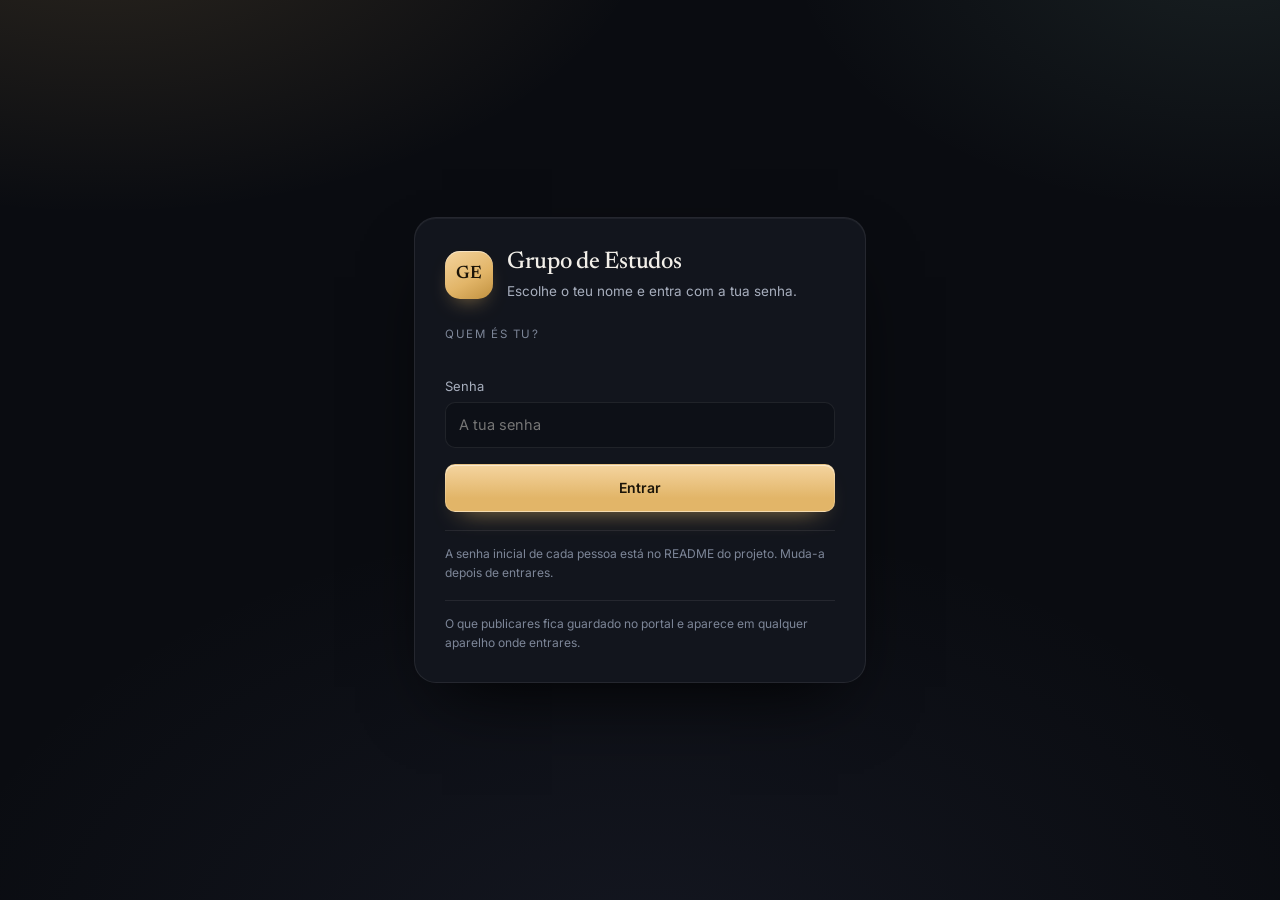
<file: index.html>
<!DOCTYPE html>
<html lang="pt-PT">
<head>
  <meta charset="utf-8">
  <meta name="viewport" content="width=device-width, initial-scale=1">
  <meta name="theme-color" content="#0a0c11">
  <meta name="description" content="Portal do grupo de estudos: livros, projetos e informações partilhadas.">
  <title>Grupo de Estudos — Portal</title>
  <link rel="preconnect" href="https://fonts.googleapis.com">
  <link rel="preconnect" href="https://fonts.gstatic.com" crossorigin>
  <link rel="stylesheet" href="https://fonts.googleapis.com/css2?family=Inter:wght@400;500;600&family=Newsreader:opsz,wght@6..72,400;6..72,500;6..72,600&display=swap">
  <link rel="stylesheet" href="style.css?v=5">
</head>
<body>

  <!-- ===== Ecrã de entrada (senha) ===== -->
  <main id="ecra-login" class="login">
    <form id="form-login" class="cartao-login" autocomplete="on">
      <div class="marca-login">
        <span class="logo" aria-hidden="true">GE</span>
        <div>
          <h1>Grupo de Estudos</h1>
          <p class="sub">Escolhe o teu nome e entra com a tua senha.</p>
        </div>
      </div>

      <p class="rotulo">Quem és tu?</p>
      <div id="escolher-membro" class="escolher-membro" role="radiogroup" aria-label="Escolher membro"></div>

      <label class="campo">
        <span>Senha</span>
        <input id="senha-login" name="senha" type="password" required autocomplete="current-password"
               placeholder="A tua senha">
      </label>

      <button class="botao primario largo" type="submit" id="btn-entrar">Entrar</button>
      <p id="erro-login" class="erro" role="alert" hidden></p>
      <p class="dica">A senha inicial de cada pessoa está no README do projeto. Muda-a depois de entrares.</p>
      <p class="dica">O que publicares fica guardado no portal e aparece em qualquer aparelho onde entrares.</p>
    </form>
  </main>

  <!-- ===== Aplicação ===== -->
  <div id="ecra-app" hidden>
    <header class="topo">
      <div class="marca">
        <span class="logo" aria-hidden="true">GE</span>
        <div class="marca-texto">
          <strong>Grupo de Estudos</strong>
          <small id="marca-sub">portal do grupo</small>
        </div>
      </div>

      <nav id="abas" class="abas" role="tablist" aria-label="Secções do portal"></nav>

      <div class="utilizador">
        <div class="utilizador-info">
          <span id="utilizador-nome"></span>
          <span id="utilizador-papel" class="etiqueta"></span>
        </div>
        <a class="botao fantasma" href="ficheiros.html">Ficheiros</a>
        <button id="btn-senha" class="botao fantasma" type="button">Senha</button>
        <button id="btn-sair" class="botao fantasma" type="button">Sair</button>
      </div>
    </header>

    <main class="conteudo">
      <div id="conteudo" role="tabpanel"></div>
    </main>
  </div>

  <!-- ===== Modal ===== -->
  <div id="fundo-modal" class="fundo-modal" hidden>
    <div class="modal" role="dialog" aria-modal="true" aria-labelledby="modal-titulo">
      <div class="modal-topo">
        <h2 id="modal-titulo"></h2>
        <button id="btn-fechar-modal" class="botao fantasma" type="button" aria-label="Fechar">✕</button>
      </div>
      <form id="form-modal" class="modal-corpo"></form>
    </div>
  </div>

  <div id="aviso" class="aviso" role="status" hidden></div>

  <script src="api-http.js?v=4"></script>
  <script src="app.js?v=5"></script>
</body>
</html>
</file>
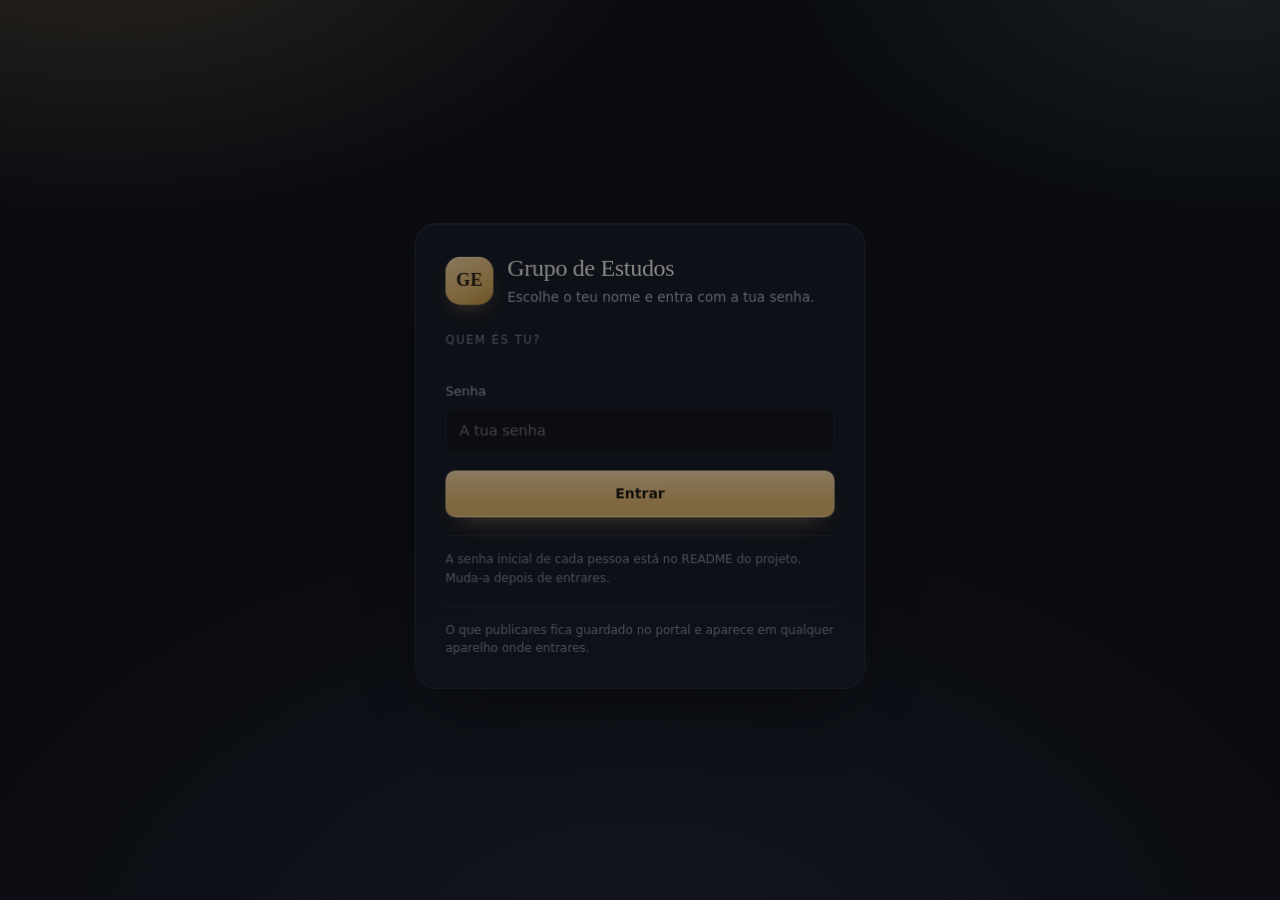
<file: ficheiros.html>
<!DOCTYPE html>
<html lang="pt-PT">
<head>
  <meta charset="utf-8">
  <meta name="viewport" content="width=device-width, initial-scale=1">
  <meta name="theme-color" content="#0a0c11">
  <meta name="description" content="Ficheiros partilhados do grupo de estudos.">
  <title>Ficheiros — Grupo de Estudos</title>
  <link rel="preconnect" href="https://fonts.googleapis.com">
  <link rel="preconnect" href="https://fonts.gstatic.com" crossorigin>
  <link rel="stylesheet" href="https://fonts.googleapis.com/css2?family=Inter:wght@400;500;600&family=Newsreader:opsz,wght@6..72,400;6..72,500;6..72,600&display=swap">
  <link rel="stylesheet" href="style.css?v=5">
  <link rel="stylesheet" href="ficheiros.css?v=1">
</head>
<body>

  <div id="ecra-app" hidden>
    <header class="topo">
      <div class="marca">
        <span class="logo" aria-hidden="true">GE</span>
        <div class="marca-texto">
          <strong>Grupo de Estudos</strong>
          <small>ficheiros do grupo</small>
        </div>
      </div>

      <nav class="abas" aria-label="Secções do portal">
        <a class="aba" href="index.html">Portal</a>
        <a class="aba" href="ficheiros.html" aria-current="page">Ficheiros</a>
      </nav>

      <div class="utilizador">
        <div class="utilizador-info">
          <span id="utilizador-nome"></span>
          <span id="utilizador-papel" class="etiqueta"></span>
        </div>
        <a id="btn-portal" class="botao fantasma" href="index.html">Voltar ao portal</a>
      </div>
    </header>

    <main class="conteudo">
      <div id="conteudo" role="main"></div>
    </main>
  </div>

  <div id="aviso" class="aviso" role="status" hidden></div>

  <script src="api-http.js?v=4"></script>
  <script src="api-ficheiros.js?v=1"></script>
  <script src="ficheiros.js?v=2"></script>
</body>
</html>
</file>
<file: style.css>
/* ============================================================
   Portal do Grupo de Estudos — sistema visual
   tokens · base · componentes · movimento
   ============================================================ */

:root {
  color-scheme: dark;

  /* Fundos */
  --fundo: #0a0c11;
  --fundo-2: #0d1017;
  --superficie: #12151d;
  --superficie-2: #171b25;
  --superficie-3: #1e2330;
  --superficie-4: #262c3b;

  /* Traços */
  --borda: rgba(255, 255, 255, 0.08);
  --borda-forte: rgba(255, 255, 255, 0.17);

  /* Texto */
  --texto: #f2efe9;
  --texto-suave: #a7aebd;
  --texto-fraco: #7d8698;

  /* Marca */
  --acento: #e2b568;
  --acento-claro: #f4d49f;
  --acento-tinta: #1b1408;
  --acento-veu: rgba(226, 181, 104, 0.15);

  /* Estados */
  --ok: #74d3a1;
  --ok-texto: #a6e7c4;
  --atencao: #f0c05a;
  --atencao-texto: #f8da93;
  --info-texto: #b6d2f9;
  --perigo: #f1897a;
  --perigo-texto: #f9b0a4;

  /* Forma */
  --raio: 16px;
  --raio-controlo: 10px;
  --sombra: 0 20px 44px -20px rgba(0, 0, 0, 0.85);
  --sombra-forte: 0 32px 72px -28px rgba(0, 0, 0, 0.95);

  /* Tipografia */
  --fonte-texto: "Inter", "Segoe UI", system-ui, -apple-system, "Helvetica Neue", Arial, sans-serif;
  --fonte-titulo: "Newsreader", "Iowan Old Style", Georgia, Cambria, "Times New Roman", serif;

  /* Movimento */
  --t-1: 140ms;
  --t-2: 200ms;
  --t-3: 340ms;
  --ease-out: cubic-bezier(0.23, 1, 0.32, 1);

  /* Quanto é que as entradas se deslocam. O modo de movimento reduzido
     repõe estes dois valores a zero, e as animações ficam só com o esbatimento. */
  --deslocar: 12px;
  --encolher: 0.995;
}

* { box-sizing: border-box; }

[hidden] { display: none !important; }

html, body { margin: 0; min-height: 100%; }

/* Os alvos com âncora e o foco não podem ficar debaixo da barra fixa. */
html { scroll-padding-top: 88px; }

body {
  font-family: var(--fonte-texto);
  font-size: 15px;
  background:
    radial-gradient(900px 520px at 8% -12%, rgba(226, 181, 104, 0.16), transparent 62%),
    radial-gradient(760px 460px at 96% -6%, rgba(147, 201, 179, 0.10), transparent 58%),
    radial-gradient(1100px 700px at 50% 108%, rgba(120, 130, 190, 0.09), transparent 65%),
    var(--fundo);
  background-attachment: fixed;
  color: var(--texto);
  line-height: 1.55;
  -webkit-font-smoothing: antialiased;
  -moz-osx-font-smoothing: grayscale;
}

h1, h2, h3, h4 {
  margin: 0;
  font-family: var(--fonte-titulo);
  font-weight: 500;
  line-height: 1.18;
  letter-spacing: -0.012em;
  text-wrap: balance;
}

p { margin: 0; text-wrap: pretty; }

::selection { background: rgba(226, 181, 104, 0.3); color: #fff; }

:where(button, a, input, select, textarea, [tabindex]):focus-visible {
  outline: 2px solid var(--acento);
  outline-offset: 2px;
}

/* ================= Ecrã de entrada ================= */

.login {
  min-height: 100dvh;
  display: flex;
  align-items: center;
  justify-content: center;
  padding: 32px 18px;
}

.cartao-login {
  width: 100%;
  max-width: 452px;
  background: var(--superficie);
  border: 1px solid var(--borda);
  border-radius: 22px;
  padding: 30px;
  box-shadow: var(--sombra-forte), inset 0 1px 0 rgba(255, 255, 255, 0.05);
  animation: entra-cartao var(--t-3) var(--ease-out) both;
}

.marca-login {
  display: flex;
  gap: 14px;
  align-items: center;
  margin-bottom: 24px;
}

.logo {
  display: grid;
  place-items: center;
  width: 48px;
  height: 48px;
  flex: 0 0 auto;
  border-radius: 15px;
  background: linear-gradient(150deg, var(--acento-claro), var(--acento) 58%, #c1913f);
  color: var(--acento-tinta);
  font-family: var(--fonte-titulo);
  font-size: 18px;
  font-weight: 600;
  letter-spacing: 0.02em;
  box-shadow: inset 0 1px 0 rgba(255, 255, 255, 0.45), 0 10px 22px -12px rgba(226, 181, 104, 0.8);
}

.marca-login h1 { font-size: 24px; }

.sub {
  color: var(--texto-suave);
  font-size: 13.5px;
  margin-top: 5px;
}

.rotulo {
  font-size: 11.5px;
  text-transform: uppercase;
  letter-spacing: 0.14em;
  color: var(--texto-fraco);
  margin-bottom: 10px;
}

.escolher-membro {
  display: flex;
  flex-wrap: wrap;
  gap: 8px;
  margin-bottom: 22px;
}

.pessoa-opcao {
  border: 1px solid var(--borda);
  background: var(--superficie-2);
  color: var(--texto);
  border-radius: 999px;
  padding: 8px 15px;
  font: inherit;
  font-size: 14px;
  cursor: pointer;
  display: inline-flex;
  align-items: center;
  gap: 8px;
  transition:
    border-color var(--t-1) var(--ease-out),
    background var(--t-1) var(--ease-out),
    transform var(--t-1) var(--ease-out);
  animation: entra-pill var(--t-2) var(--ease-out) both;
}

.pessoa-opcao:active { transform: scale(0.96); }

.pessoa-opcao[aria-checked="true"] {
  background: var(--acento-veu);
  border-color: rgba(226, 181, 104, 0.6);
  color: #fff;
  box-shadow: inset 0 1px 0 rgba(255, 255, 255, 0.06);
}

.pessoa-opcao:nth-child(2) { animation-delay: 30ms; }
.pessoa-opcao:nth-child(3) { animation-delay: 60ms; }
.pessoa-opcao:nth-child(4) { animation-delay: 90ms; }
.pessoa-opcao:nth-child(5) { animation-delay: 120ms; }
.pessoa-opcao:nth-child(6) { animation-delay: 150ms; }
.pessoa-opcao:nth-child(n + 7) { animation-delay: 180ms; }

.ponto {
  width: 8px;
  height: 8px;
  border-radius: 50%;
  display: inline-block;
  background: var(--acento);
  flex: 0 0 auto;
  box-shadow: 0 0 0 3px rgba(255, 255, 255, 0.05);
}

.campo { display: block; margin-bottom: 16px; }

.campo > span {
  display: block;
  font-size: 13px;
  color: var(--texto-suave);
  margin-bottom: 6px;
}

input, select, textarea {
  width: 100%;
  font: inherit;
  font-size: 14.5px;
  color: var(--texto);
  background: var(--fundo-2);
  border: 1px solid var(--borda);
  border-radius: var(--raio-controlo);
  padding: 11px 13px;
  outline: none;
  transition:
    border-color var(--t-1) var(--ease-out),
    box-shadow var(--t-1) var(--ease-out),
    background var(--t-1) var(--ease-out);
}

textarea { resize: vertical; min-height: 96px; }

.campo small {
  display: block;
  color: var(--texto-fraco);
  font-size: 12px;
  margin-top: 6px;
}

input:focus, select:focus, textarea:focus {
  border-color: rgba(226, 181, 104, 0.75);
  box-shadow: 0 0 0 3px rgba(226, 181, 104, 0.18);
  background: var(--superficie);
}

/* O iOS dá zoom à página quando o texto de um campo tem menos de 16px. */
@media (max-width: 640px) {
  input, select, textarea { font-size: 16px; }
}

.botao {
  font: inherit;
  font-size: 14px;
  font-weight: 500;
  border-radius: var(--raio-controlo);
  padding: 10px 16px;
  border: 1px solid rgba(255, 255, 255, 0.14);
  background: var(--superficie-3);
  color: var(--texto);
  cursor: pointer;
  white-space: nowrap;
  transition:
    background var(--t-1) var(--ease-out),
    border-color var(--t-1) var(--ease-out),
    color var(--t-1) var(--ease-out),
    transform var(--t-1) var(--ease-out),
    opacity var(--t-1) var(--ease-out);
}

.botao:active:not(:disabled) { transform: scale(0.96); }

.botao:disabled {
  opacity: 0.5;
  cursor: not-allowed;
}

.botao.primario {
  background: linear-gradient(180deg, var(--acento-claro), var(--acento) 72%);
  border-color: rgba(255, 255, 255, 0.18);
  color: var(--acento-tinta);
  font-weight: 600;
  box-shadow: 0 12px 26px -16px rgba(226, 181, 104, 0.9), inset 0 1px 0 rgba(255, 255, 255, 0.5);
}

.botao.fantasma { background: transparent; }

.botao.perigo {
  color: var(--perigo-texto);
  border-color: rgba(241, 137, 122, 0.35);
}

.botao.largo { width: 100%; padding: 12px; }
.botao.pequeno { padding: 6px 11px; font-size: 13px; border-radius: 9px; }

.erro {
  color: var(--perigo-texto);
  font-size: 13.5px;
  margin-top: 12px;
}

.dica {
  color: var(--texto-fraco);
  font-size: 12px;
  margin-top: 18px;
  padding-top: 14px;
  border-top: 1px solid var(--borda);
}

/* ================= Topo / abas ================= */

.topo {
  position: sticky;
  top: 0;
  z-index: 20;
  display: flex;
  align-items: center;
  gap: 18px;
  padding: 12px 22px;
  flex-wrap: wrap;
  background: rgba(10, 12, 17, 0.82);
  backdrop-filter: blur(16px) saturate(140%);
  border-bottom: 1px solid var(--borda);
}

.marca { display: flex; align-items: center; gap: 11px; }

.marca-texto strong {
  display: block;
  font-family: var(--fonte-titulo);
  font-size: 16px;
  font-weight: 500;
  letter-spacing: -0.01em;
}

.marca-texto small { color: var(--texto-fraco); font-size: 11.5px; }

.abas {
  display: flex;
  gap: 4px;
  overflow-x: auto;
  flex: 1 1 320px;
  scrollbar-width: none;
  padding: 2px;
}

.abas::-webkit-scrollbar { display: none; }

.aba {
  font: inherit;
  font-size: 13.5px;
  color: var(--texto-suave);
  background: transparent;
  border: 1px solid transparent;
  border-radius: 9px;
  padding: 8px 13px;
  cursor: pointer;
  white-space: nowrap;
  display: inline-flex;
  align-items: center;
  gap: 8px;
  transition:
    color var(--t-1) var(--ease-out),
    background var(--t-1) var(--ease-out),
    border-color var(--t-1) var(--ease-out);
}

.aba[aria-selected="true"] {
  color: var(--texto);
  background: var(--acento-veu);
  border-color: rgba(226, 181, 104, 0.42);
}

.aba .aba-eu {
  font-size: 11px;
  letter-spacing: 0.1em;
  text-transform: uppercase;
  color: var(--acento);
  font-weight: 600;
}

.utilizador {
  display: flex;
  align-items: center;
  gap: 10px;
  margin-inline-start: auto;
}

.utilizador-info { display: flex; flex-direction: column; align-items: flex-end; }

#utilizador-nome { font-size: 14px; font-weight: 600; }

.etiqueta {
  font-size: 11px;
  text-transform: uppercase;
  letter-spacing: 0.1em;
  padding: 2px 8px;
  border-radius: 999px;
  border: 1px solid var(--borda);
  color: var(--texto-suave);
  width: fit-content;
  font-weight: 500;
}

.etiqueta.admin {
  color: #f7c1d2;
  border-color: rgba(244, 150, 190, 0.42);
  background: rgba(244, 150, 190, 0.12);
}

.etiqueta.editor {
  color: var(--info-texto);
  border-color: rgba(143, 184, 239, 0.42);
  background: rgba(143, 184, 239, 0.12);
}

.etiqueta.leitor {
  color: var(--ok-texto);
  border-color: rgba(116, 211, 161, 0.42);
  background: rgba(116, 211, 161, 0.12);
}

/* ================= Conteúdo ================= */

.conteudo {
  max-width: 1120px;
  margin: 0 auto;
  padding: 30px 22px 78px;
}

.seccao-topo {
  display: flex;
  align-items: flex-end;
  justify-content: space-between;
  gap: 16px;
  flex-wrap: wrap;
  margin-bottom: 22px;
}

.seccao-topo h1 { font-size: 31px; }
.seccao-topo p { color: var(--texto-suave); font-size: 14.5px; margin-top: 7px; }

.cartao {
  background: var(--superficie);
  border: 1px solid var(--borda);
  border-radius: var(--raio);
  padding: 20px;
  box-shadow: inset 0 1px 0 rgba(255, 255, 255, 0.04);
}

.grelha { display: grid; gap: 18px; }

.grelha-2 { grid-template-columns: minmax(0, 1.6fr) minmax(0, 1fr); }

/* ================= Perfil do membro ================= */

.perfil {
  display: flex;
  gap: 18px;
  align-items: center;
  flex-wrap: wrap;
}

.avatar {
  width: 74px;
  height: 74px;
  border-radius: 21px;
  display: grid;
  place-items: center;
  font-family: var(--fonte-titulo);
  font-size: 26px;
  font-weight: 600;
  color: #0a0c11;
  flex: 0 0 auto;
  background: linear-gradient(
    140deg,
    var(--cor-membro, var(--acento)),
    color-mix(in oklab, var(--cor-membro, var(--acento)) 52%, #ffffff)
  );
  box-shadow: inset 0 0 0 1px rgba(255, 255, 255, 0.22), 0 14px 30px -18px rgba(0, 0, 0, 0.9);
}

.perfil-info h1 { font-size: 27px; }

.perfil-info .funcao {
  color: var(--texto-suave);
  font-size: 14px;
  margin-top: 5px;
}

.perfil-acoes { margin-inline-start: auto; display: flex; gap: 8px; flex-wrap: wrap; }

.bio {
  margin-top: 18px;
  color: #c9d0de;
  font-size: 14.5px;
  white-space: pre-wrap;
  max-width: 68ch;
}

.titulo-seccao {
  font-size: 11.5px;
  text-transform: uppercase;
  letter-spacing: 0.13em;
  color: var(--texto-fraco);
  margin-bottom: 12px;
  display: flex;
  align-items: center;
  justify-content: space-between;
  gap: 10px;
}

.lista-permissoes { display: grid; gap: 6px; }

.permissao {
  display: flex;
  gap: 10px;
  align-items: flex-start;
  font-size: 13.5px;
  color: var(--texto-fraco);
  padding: 9px 11px;
  border-radius: 10px;
  border: 1px solid transparent;
}

.permissao.tem {
  color: var(--texto);
  background: rgba(116, 211, 161, 0.07);
  border-color: rgba(116, 211, 161, 0.2);
}

.permissao .marca-sim { color: var(--ok); font-weight: 700; }
.permissao .marca-nao { color: var(--texto-fraco); font-weight: 700; }

.permissao small {
  display: block;
  color: var(--texto-fraco);
  font-size: 11.5px;
  font-variant-numeric: tabular-nums;
}

/* ================= Livros ================= */

.barra-livros {
  display: flex;
  gap: 10px;
  flex-wrap: wrap;
  margin-bottom: 18px;
}

.barra-livros input { flex: 1 1 220px; }
.barra-livros select { flex: 0 0 auto; width: auto; padding-inline-end: 34px; }

.grelha-livros {
  display: grid;
  gap: 16px;
  /* min() impede a coluna de ser mais larga do que o ecrã a 320px. */
  grid-template-columns: repeat(auto-fill, minmax(min(268px, 100%), 1fr));
}

.grelha-livros .vazio,
.grelha-info .vazio { grid-column: 1 / -1; }

.linha-livro {
  display: flex;
  align-items: center;
  justify-content: space-between;
  gap: 12px;
  padding: 11px 0;
  border-bottom: 1px solid var(--borda);
  font-size: 14px;
}

.linha-livro:last-child { border-bottom: none; padding-bottom: 0; }
.linha-livro .titulo-livro { font-weight: 600; }
.linha-livro .autor-livro { color: var(--texto-suave); font-size: 13px; }

.rodape-cartao {
  display: flex;
  align-items: center;
  justify-content: space-between;
  gap: 10px;
  flex-wrap: wrap;
  margin-top: auto;
  padding-top: 12px;
  border-top: 1px solid var(--borda);
  font-size: 12px;
  color: var(--texto-fraco);
}

.livro {
  display: flex;
  flex-direction: column;
  gap: 10px;
  transition:
    border-color var(--t-2) var(--ease-out),
    transform var(--t-2) var(--ease-out),
    box-shadow var(--t-2) var(--ease-out);
}

.livro h3 {
  font-size: 19px;
  letter-spacing: -0.015em;
}

.livro .autor { color: var(--texto-suave); font-size: 13px; margin-top: 3px; }

.livro .resumo {
  color: #c3cbda;
  font-size: 13.5px;
  white-space: pre-wrap;
}

.livro .rodape-cartao { margin-top: auto; }
.livro .resumo { flex: 1 1 auto; }

.linha-chips { display: flex; gap: 6px; flex-wrap: wrap; align-items: center; }

.chip {
  font-size: 11.5px;
  padding: 3px 9px;
  border-radius: 999px;
  border: 1px solid var(--borda);
  color: var(--texto-suave);
  white-space: nowrap;
}

.chip.lido {
  color: var(--ok-texto);
  border-color: rgba(116, 211, 161, 0.35);
  background: rgba(116, 211, 161, 0.1);
}

.chip.a-ler {
  color: var(--atencao-texto);
  border-color: rgba(240, 192, 90, 0.35);
  background: rgba(240, 192, 90, 0.1);
}

.chip.quero-ler {
  color: var(--info-texto);
  border-color: rgba(143, 184, 239, 0.35);
  background: rgba(143, 184, 239, 0.1);
}

.estrelas {
  color: var(--atencao);
  letter-spacing: 1px;
  font-size: 13px;
  font-variant-numeric: tabular-nums;
}

.acoes-livro { display: flex; gap: 6px; flex-wrap: wrap; }

/* Miniatura do PDF: a primeira página ocupa o lugar do nome do ficheiro. */
.pdf-previa { display: flex; }

.previa-pdf {
  position: relative;
  width: 104px;
  aspect-ratio: 1 / 1.414;
  padding: 0;
  border: 1px solid var(--borda);
  border-radius: 9px;
  background: var(--fundo-2);
  overflow: hidden;
  cursor: pointer;
  display: grid;
  place-items: center;
  transition:
    border-color var(--t-2) var(--ease-out),
    transform var(--t-2) var(--ease-out),
    box-shadow var(--t-2) var(--ease-out);
}

.previa-pdf-tela {
  grid-area: 1 / 1;
  width: 100%;
  height: 100%;
  opacity: 0;
  transition: opacity var(--t-2) var(--ease-out);
}

.previa-pdf.com-previa .previa-pdf-tela { opacity: 1; }

.previa-pdf-selo {
  position: absolute;
  inset-block-end: 5px;
  inset-inline-end: 5px;
  font-size: 9px;
  font-weight: 600;
  letter-spacing: 0.08em;
  text-transform: uppercase;
  color: var(--acento-tinta);
  background: var(--acento);
  border-radius: 4px;
  padding: 1px 5px;
  pointer-events: none;
}

.previa-pdf-nome {
  grid-area: 1 / 1;
  display: none;
  padding: 10px 8px;
  font-size: 10.5px;
  line-height: 1.35;
  color: var(--texto-fraco);
  text-align: center;
  overflow: hidden;
  word-break: break-word;
  -webkit-box-orient: vertical;
  -webkit-line-clamp: 5;
}

.previa-pdf.sem-previa .previa-pdf-nome { display: -webkit-box; }

/* ================= Informações ================= */

.grelha-info {
  display: grid;
  gap: 16px;
  grid-template-columns: repeat(auto-fit, minmax(min(300px, 100%), 1fr));
}

.info-texto {
  white-space: pre-wrap;
  color: #c9d0de;
  font-size: 14.5px;
  margin: 10px 0 14px;
  max-width: 68ch;
}

.vazio {
  text-align: center;
  color: var(--texto-fraco);
  font-size: 14px;
  padding: 36px 18px;
  border: 1px dashed var(--borda-forte);
  border-radius: var(--raio);
}

/* ================= Modal ================= */

.fundo-modal {
  position: fixed;
  inset: 0;
  z-index: 50;
  background: rgba(6, 8, 13, 0.74);
  backdrop-filter: blur(6px);
  display: flex;
  align-items: center;
  justify-content: center;
  padding: 20px;
  overscroll-behavior: contain;
}

.modal {
  width: 100%;
  max-width: 520px;
  max-height: 90dvh;
  overflow: auto;
  overscroll-behavior: contain;
  background: var(--superficie);
  border: 1px solid var(--borda-forte);
  border-radius: 18px;
  box-shadow: var(--sombra-forte);
}

.modal-topo {
  display: flex;
  align-items: center;
  justify-content: space-between;
  gap: 12px;
  padding: 16px 20px;
  border-bottom: 1px solid var(--borda);
}

.modal-topo h2 { font-size: 20px; }
.modal-corpo { padding: 20px; }

.linha-campos { display: grid; grid-template-columns: 1fr 1fr; gap: 12px; }

.modal-acoes {
  display: flex;
  justify-content: flex-end;
  gap: 8px;
  margin-top: 6px;
}

/* ================= Aviso ================= */

.aviso {
  position: fixed;
  inset-inline-end: 20px;
  bottom: 20px;
  z-index: 80;
  background: var(--superficie-3);
  border: 1px solid var(--borda-forte);
  border-inline-start: 3px solid var(--ok);
  color: var(--texto);
  padding: 12px 16px;
  border-radius: 12px;
  font-size: 14px;
  box-shadow: var(--sombra-forte);
  max-width: min(360px, calc(100vw - 40px));
  animation: aviso-entra 260ms var(--ease-out) both;
}

.aviso.erro { border-inline-start-color: var(--perigo); }
.aviso.a-sair { animation: aviso-sai var(--t-1) var(--ease-out) both; }

/* ================= Movimento ================= */

/* Entrada de um ecrã inteiro: o cabeçalho da secção primeiro, os cartões a seguir. */
#conteudo.entra > * { animation: entra-seccao 380ms var(--ease-out) both; }

#conteudo.entra > *:nth-child(n + 2) { animation-delay: 60ms; }

#conteudo.entra :is(.grelha, .grelha-livros, .grelha-info) > * {
  animation: entra-cartao var(--t-3) var(--ease-out) both;
}

#conteudo.entra :is(.grelha, .grelha-livros, .grelha-info) > *:nth-child(2) { animation-delay: 70ms; }
#conteudo.entra :is(.grelha, .grelha-livros, .grelha-info) > *:nth-child(3) { animation-delay: 110ms; }
#conteudo.entra :is(.grelha, .grelha-livros, .grelha-info) > *:nth-child(4) { animation-delay: 150ms; }
#conteudo.entra :is(.grelha, .grelha-livros, .grelha-info) > *:nth-child(5) { animation-delay: 190ms; }
#conteudo.entra :is(.grelha, .grelha-livros, .grelha-info) > *:nth-child(n + 6) { animation-delay: 230ms; }

/* As abas são usadas dezenas de vezes por sessão: mudam sem movimento. */
#ecra-app:not([hidden]) { animation: entra-app var(--t-2) var(--ease-out) both; }

.fundo-modal:not([hidden]) { animation: entra-fundo var(--t-2) var(--ease-out) both; }
.fundo-modal:not([hidden]) .modal { animation: entra-modal 240ms var(--ease-out) both; }

.fundo-modal.a-sair { animation: sai-fundo var(--t-1) var(--ease-out) both; }
.fundo-modal.a-sair .modal { animation: sai-modal var(--t-1) var(--ease-out) both; }

@keyframes entra-seccao {
  from { opacity: 0; transform: translateY(calc(var(--deslocar) * 0.6)); }
  to { opacity: 1; transform: translateY(0); }
}

@keyframes entra-cartao {
  from { opacity: 0; transform: translateY(var(--deslocar)) scale(var(--encolher)); }
  to { opacity: 1; transform: translateY(0) scale(1); }
}

@keyframes entra-pill {
  from { opacity: 0; transform: translateY(calc(var(--deslocar) * 0.5)) scale(var(--encolher)); }
  to { opacity: 1; transform: translateY(0) scale(1); }
}

@keyframes entra-app {
  from { opacity: 0; }
  to { opacity: 1; }
}

@keyframes entra-fundo {
  from { opacity: 0; }
  to { opacity: 1; }
}

@keyframes entra-modal {
  from { opacity: 0; transform: translateY(10px) scale(0.98); }
  to { opacity: 1; transform: translateY(0) scale(1); }
}

@keyframes sai-fundo {
  from { opacity: 1; }
  to { opacity: 0; }
}

@keyframes sai-modal {
  from { opacity: 1; transform: translateY(0) scale(1); }
  to { opacity: 0; transform: translateY(6px) scale(0.99); }
}

@keyframes aviso-entra {
  from { opacity: 0; transform: translateY(14px) scale(0.98); }
  to { opacity: 1; transform: translateY(0) scale(1); }
}

@keyframes aviso-sai {
  from { opacity: 1; transform: translateY(0); }
  to { opacity: 0; transform: translateY(8px); }
}

/* Hover só onde há rato: no toque o :hover fica agarrado depois do toque. */
@media (hover: hover) and (pointer: fine) {
  .pessoa-opcao:hover {
    border-color: var(--borda-forte);
    background: var(--superficie-3);
  }

  .pessoa-opcao[aria-checked="true"]:hover { background: rgba(226, 181, 104, 0.22); }

  .botao:hover {
    border-color: var(--borda-forte);
    background: var(--superficie-4);
  }

  .botao.primario:hover {
    background: linear-gradient(180deg, #fae3bb, var(--acento-claro) 72%);
    border-color: rgba(255, 255, 255, 0.3);
  }

  .botao.fantasma:hover { background: rgba(255, 255, 255, 0.05); }

  .aba:hover { color: var(--texto); background: rgba(255, 255, 255, 0.04); }

  .aba[aria-selected="true"]:hover { background: rgba(226, 181, 104, 0.2); }

  .livro:hover {
    border-color: var(--borda-forte);
    transform: translateY(-2px);
    box-shadow: var(--sombra);
  }

  .previa-pdf:hover {
    border-color: var(--borda-forte);
    transform: translateY(-2px);
    box-shadow: var(--sombra);
  }
}

@media (prefers-reduced-motion: reduce) {
  :root {
    --deslocar: 0px;
    --encolher: 1;
    --t-1: 120ms;
    --t-2: 140ms;
    --t-3: 160ms;
  }

  .livro:hover { transform: none; }
  .previa-pdf:hover { transform: none; }
  .pessoa-opcao:active { transform: none; }
  .botao:active:not(:disabled) { transform: none; }
  html { scroll-behavior: auto; }
}

/* ================= Ecrãs estreitos ================= */

@media (max-width: 860px) {
  .grelha-2 { grid-template-columns: minmax(0, 1fr); }
  .topo { padding: 10px 14px; gap: 10px; }
  .conteudo { padding: 22px 14px 64px; }
  .utilizador { margin-inline-start: 0; width: 100%; justify-content: space-between; }
  .utilizador-info { align-items: flex-start; }
  .seccao-topo h1 { font-size: 26px; }
  .perfil-info h1 { font-size: 23px; }
}

@media (max-width: 520px) {
  .linha-campos { grid-template-columns: 1fr; }
  .cartao-login { padding: 22px; border-radius: 18px; }
  .marca-login h1 { font-size: 21px; }
  .perfil-acoes { margin-inline-start: 0; width: 100%; }
  .aviso { inset-inline: 12px; max-width: none; bottom: 12px; }
}
</file>
<file: ficheiros.css>
/* ================= Ficheiros ================= */

/* Nome, tamanho e autor ocupam a linha; os botões passam para baixo em ecrãs estreitos. */
.linha-livro .acoes-livro { justify-content: flex-end; }

/* As abas desta página são ligações (não botões), por isso perdem o sublinhado. */
a.aba { text-decoration: none; }

a.aba[aria-current='page'] {
  color: var(--texto);
  background: var(--acento-veu);
  border-color: rgba(226, 181, 104, 0.42);
}

@media (max-width: 560px) {
  .linha-livro { flex-wrap: wrap; }
  .linha-livro .acoes-livro { width: 100%; justify-content: flex-start; }
}
</file>
